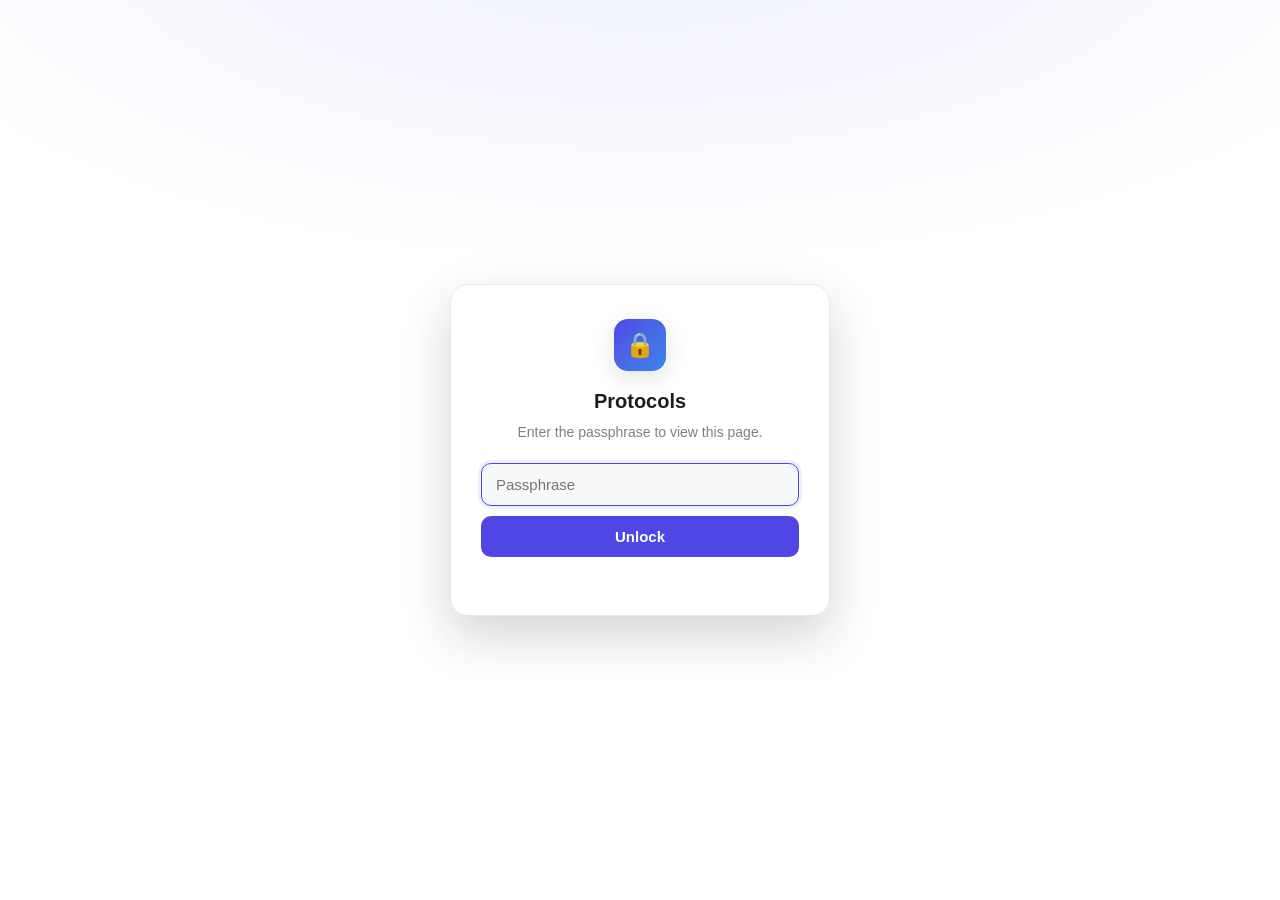
<file: index.html>
<!doctype html>
<html lang="en">
<head>
<meta charset="utf-8">
<meta name="viewport" content="width=device-width, initial-scale=1">
<title>Protocols — locked</title>
<link rel="stylesheet" href="style.css">
<script>(function(){try{var t=localStorage.getItem('zlp_theme');if(t)document.documentElement.setAttribute('data-theme',t);}catch(e){}})();</script>
</head>
<body>
<div class="gate">
  <form class="gate-card" id="f">
    <div class="gate-lock">&#128274;</div>
    <h1>Protocols</h1>
    <p>Enter the passphrase to view this page.</p>
    <input type="password" id="pw" autofocus autocomplete="current-password" placeholder="Passphrase">
    <button type="submit">Unlock</button>
    <div class="gate-error" id="err"></div>
  </form>
</div>
<script>
var SALT = "LmvSVJJlB/Iu+c1yD0/D/A==", IV = "eByGsxlrjpHgkP4JOsWUoA==", CT = "R1+YIlMGcEyCW5IHtxBtpB+eoNV5E/YpS7hXxBO/fY5eK+1GUPO0iDmWZ2fqRD0ZfqGPlpW/H9guKhpK6tgKVD4+oxcvkpvSInwd03vZ6ifBtX2p4iHWP9DCsHKlrOIQZLMi9Li3ghKj5SLXl9mtz6wDWoOT+DVg9MIGEAL+PjdklF7V6cNsLi9xNM2ArRc3NFopsqiK2H6lmsfroTxTe3/ar5AkT0CqhcQnyF0HCDILRD29pAZ/gBnSE3cLig/y66RCWVNwmCPYhHFKYwTY9eqawnh5R4ntFpRl220A7Wv4t19cCyvcJxLSLRpC79ZbZpbsmVK0qwgsNrTIKio37KSxuMjbMF9Lgci0aSyp5nPglFpymsNts4T7/qVKxdxyOC8OdCYT9QUOwahgLyxhaUE2y+Ndv80Oq3AmI7vPvo6flV/9OfBKpwNQBS7e3ssbyQSBoBaip3GudCk9ZwyXgDWBD1dT0sT1w6A/F40e1zVATYq+LzkN7Uf2+0ROvt5cccTWKYX35guqnlbuK6/x40+xv3pUPBgGULXUqkykYPYVrObwF0r83rQAE4F53qavywaOppbULji2gMuKV34khvSOmWIXN9BEgIxRzOjHNyF0cXc+TvqW0b4EwOJKgTTRPcZZcgUkJWWzjz/KK5A5vJEJCwAYh1uavWb7kiQr3BqKhX5fpSEDuELOrWqTN66Cp9rjI2/QNbg1Z/3PQxGORoNLxX7pELaWnx5X3+Tgk64It4QK0Nr6r4vYRRNoQLtFF8v0F0VyD7Jp/9ZwxkF2vKg6bywCgthNKUeJKe1KKWjZYOVIlLoz5cm+BhjrqMdPqq8mf/2YusSfm1UqFF7lqdMDHFHiU7gR4hiZLgiBPtxL6DwY7E4+BuSP1SlZL+pWX1oHcnjP+dSgu9cXRJvHkiltJhMw4dZ42bRtmXxchxFZ0bbyOo/m08i+VOgVuILRpTVm3gI9kfzsGOKH/UrsIfOT6X0cJ+Fn3CD/jNQzSK9TVPWE0HA6EWgtJVj1bDGbaeN80kfy/tqJ1s41sElzKjLdv42Qbc8cXCB/+phk+C/8uOtUacmNs+7fQPZwbPJDw4A6C6ySE75LLI4l1On7B7543xNM3+kfjRkXb3FEUgseUzncVuXZFW9Ne9mtst5TvHODJKzZqq50I0qBDEgFnhIZvFpYibSN4EEaXi3hdJVmQopPrqxe5wuVdXL+5eUjUR5M6la/xozNsar/jAbvfz+H/[base64]/VIcPeqS3T6xP+BlgNr4nUs1DwQZ5p72B1dFWfvZ8upxzIM3t112NZH0YNlu6xSdS/97sbJg2e2Xn9dDQenQcWJdLBB0ay2BJJUbP9HWPENW+ue0Xm/nnZ4bZctpybBbC9llCR73Dg32tCfUWwhNiE2S9BCSRIbhlRU0gap3X2WhErEYPqSSaqtsUSmaCghXmCeE1qHHDQQ/MCqvF2p+440+xDPrlB7BG8mRPkZYRMwokRIuFQ87AxIrSYHIokIKEGi87h8kd7dc2QD0lYsL4Ckgm4JVOZcAZTPIi3kID2yB8/kO483/1/VoHOjSD4AwPjLNKggp7AzBLex/SZTX46BtT6PY7gOZ8gu4/y4UUYA2QZqKhiyub2RJzeD4rH/FewrsFPabKh+3Di+Hu5KHoyiBMOxM3iO9/9Kn3rx7KuD6dtC9g781Hybhs86EtM337TKMEOxrs96FPVlWBXvMvNVRSLri+pvW7JF4LhScka7wvZMe++Zi3agy23Zsndm0urI7Uh5dS7ClkQm6agl8PGtgB4Vjnr838j6ZLiO63rjFibWnCYStOI6eKy6JAlZcEQ7lJMYWWCxA8OxVKHUO9iikUM9gbAp/0mTheiPqZ8lsnfd1njBG+EGp+GdD/hhQTCHzE6n+ppE1aSE7dZVYPBSA+8qa6CA6mIRFSUsoJF8/tzoTGTBa4NhzWa90+V4PJ7e2Xv+N6SJO60xQijveBc96PeA+sv8ZKgP/td/ttSv5scpNR8YKCyvXF1PaJ7cjtElU8bE1H3B05XQ75GlZYAVDNc8oIhrYz83sNe/NPDXd6TUqCN722vnfRbT/o4p8+MBxPmCR9nF9IgWk+SdQu8JrHDv5XzD5n3vbmWhd9W4I09rnBXn4B2Ddo/18nRccL1RFNahU840/oBmZzHYEmbd2IbBLulifYBSCygoB902d/DKxbtE2ebDfUyzT86fd5L3IpRvWbFOxKdVMIWddLEHBZfPHOnNwkXhSxArWzx0XUhP5dVcRq9s3HBi3/1phxzf+vfpP/LK1t1ekgzww9NdJ0N2Re//AHoElcwN3cXMVhoizetVULoolGY2Xwoi02Gb0NJ5rPkihbMQQSMTKGhio5+4tyGzaapUYj0i/fprMPEGtA9/Zk/W2p85yXdS3fekfcfHYO2gSlVn7MpIdAWPZaVD+tdOqz0V9gT2jBpm93cc5zaRimcUrwmgfin91iasnc4M6Y3VMmXMEBoPX1Zm5VWVSUzV7bzdpmCvuQERsPpsXRjOt/Csrc71ceK8ikNRonudCTciQVaC7F0b9Ze+DN9k/r8YmKrZm+yE0PPdCRWoI2hM+GE3boE92o/n86ZJKWRO+Rd4b6WyMjiCld3a9DsDrR5mFNdKrZnTzHraDygQCQH2KWAOn40b9Ee/VEd2OUEXjibHEVMr5TySgaDPrMJxNEqVRXdoONTlcXY6ykpA0SG77F3NYcevX6eWTqinTDCTh3tgyhe4gh4WbtLQp3eUMgiO3jXZqk6YuAMw+sCOdKxKl1n58oUA4DcUPRktXOfkcujevQb88cxs1K5x1Q/HsHWbzcrZVW2vDs73Jxrd2Un3o+O34DzX3RM0zg/ujWu0I9topdK4IhLbTNkU2Ak3qEYJyPLxrVhzOMPOJtjFFZKXdcD/RfMIuhqRzlmFsa9X3VkvQ7l96vrBCM1riPAe7gdNB7FnEPpGMw/[base64]/TYlvi2q6nHqWbhfyWkQQcVYy4NlVn4YfYeeNiKX1qbi1AHuyqF4Xa4q4Mn/y83+POYW8sNwn6dteLGihKjxnR6kMZx849SVFVoHJRqRrB77v/oWRfC4ZCvuv5iTp3E7reUeamnj6PtFHwZTApRR0DK2Tmw2tH479qso5PXMGPKfIJY4E8vFs74p2c+/yE3V9kxo0yuKmsTYcXuONjvRJ158JFUESwGbcXgRKMk6qUwnvaWKzNYWjznjv74NnSRp5lGWAslFKda6sKgLXhTqTzAu9CXSWfktkVli1PdljIljzTjFClvc/0zEWUG9v3OAAn9EwgKNqle8W7ilFfYgH87Vv3yXgbsMhyw9kNxMOR7i2BljQ7gLwxlIuUzdzbHE0HrgNjhZd0nzSK1UBiQmc3qk2XwBm7zySk7xhx1I7d49HK8jKWtMp1zz48cQOy7z+f8cfJeei9CEfs40Q/zk0XlRq3JgowcPxq0EBxVMwFDVK2kldHWGKl/zqqPIKMAbTqCwqYHV/Kuqto008dOw/9P0eew2slQabeLJhtmtawxhGtkPOFbOYZM2CJS/pFL8tFwR1M5PiCOkpyX+bwrkRpV7GqxXoprWxThnbUH9zVxS2ffCMzFedhettpvXgHQMwip04BvomRvjkH6r16Z/YHHDLx7s4g3VKLY0GqAPyW/V7iXFYc3vK6BwQTFP4mpMC+I8l0o+7p4v3MRdGMEvIdxBWBSZexqKnumB0slLyU5iwwhHZe89aqK63sfkJ8xdQNoRh8/U6/5NdjIAFU6OV/[base64]/XId4DXVQ+E3uuh3P4I7qPtHvpN25N7iKB8QZXOTfipZyB2oCjaYe4juDpK5kggvhRpamWQiQqCYXuJjaxX3rstHtAgk7bxTI1PDNW3gTC60uAlpsKwPlbVSPq3B35jfaH49Ih/syEC3y13Zbh6kOLIcjjHqw0chrNMNpJ/S93rebNE3EiOuQ1aHrRzoK6CR2uE6/nbVWxyMQpPxQBvZY927wllVbY63QUYgdqsCEb4odqjoB/Ek+tPg2xPtY4TJie1xpT0OrrCWugpRYC7cNqfCnhu3aXiVcxV2jrprwIzSppUmX9ApokhkRNgdfuwN70gTFCeZ112mDXuvUqiY5hgPyEULbJdAayeg6JD0P0nllsUgdmVF5LFt3BrDojFy+Db9a910wCFsqf64qPfj/prpAf1PUos5Q1glPAJfN5f7T2zeVXzfDCjZeNNY00n8EMo89s9QwKNVD7z3TCulXugExqyXyp1cHBUjCU+5eYTIQ63mnrvetCemEt5G/I59UZ6VF/XBpL86OPOkCObXHUuDYIS/p+3Nf7xDF9Ph6rp2T0cYqTppHi5cnZm5ZWQ45T1Vo3UzsqJ+G8qkHkFFtLcn52vFivziCsyZwDgLum5te2rL4At6Um6T9SHWFwp1niHXKkz+G2CJU5XtjRs7WW02yuWmWPVhbnysNetmwMacuroT6/EUm4W1DWbvypjnbyxmxcLSWNV9p7QLg55z/M0yj5sbxQByGA018D8CUJvtvKYFFFUqNCbZHdz3ox9wpbAAr8w3yMI60/lx+gVf5SudiQApYXx/syqya5YAUFcWOkGXf1odDY1mOAhyU3UEK5Pm4ISsv3MgQk5dMub9dakuiAFcfWHK+G9O6DJJ4+NCGnJNmCe5X4tjvI78C4Dha+uNzkHvnvdCH4SI++U43sW6IUYDttQEb0ZFsEHXreHPpgOuyLfcAtFr1K6ZZmRUQ4BY/dmD1d3pG7NBX7jawdWoyxYDAI7LCGHMVUilnJPVnqJEO/pZZviCQxAc0bRJAuJ1JZWHZASXsf8jOk5Azly8IHEmjFwtsQhuMLmtQl+kGcBFfUlBWVSA4t/tWEQjGGOxzCN44WOCkDjF3fYnOfqP1qcnB+bdC8gbx+RD1zIeGTYHdZRSYpEHsOEhO8MzFDackbbhiZ72dROSDkXwfAK8UHbd6Z98ra1IaVy6+Tauoip7ZCFJNCLV9/yk84OXNM3iX7YJ1g+RAY5wTzOKbiACyoTLkXlOaJQXNn8XHwTOzCZdwbMasRdCaCGjUC+wqDaIQkG9d9IQT6le9Wwpt2LR/PweqJOs5u6d9OHuUgOnNAHCtRcA2x1Gi4HXdmEG3+g2lYAa/Td29O/aeDIdRu2LvTalWzbVYln9sl5SZHgV0ZGmdpBs/MMxhvC58WzIE4oK2dbu2SqqhdPpOnyKWW8d3VoyKHdFnhIFb3lmQLz1P26UZPATsvsPrwIbd9TWWyuL6FMEVgme/M83qO3mV5GFWJw8f0E6i4CBHLAgdxGFMwTqLZT6EMYuEY6paiUfGToSGI2gRLeFT/j9Mppm0zERZzjN4Ax94G7bO8Jn77Ri3FYRP5kZsyX3Wuxju6d4HtyYv0yLkUp7nS9Q1R8trd2U0QoNmVJFGIKf+ZSqVYBB6rVmNnyHoQoJoCdcJujuvF/I8T5NxSOCifjXF3TH7hV/SEO0NNkhAtRV/3Q5rPUdNWPXQgM4QI/QkVeIn8UjmGkFARLuqXrbpazW4q7h9XyvAk+jLifr2fL/sul6zJYNUFqv82L9wpr2JQ37t2L5GOvF6iMWwXAyYduwBGlRMOvrufb0kPyMxkUJfc3Kc89ujYCOhnx8fjGEnI5fTof7ieh2ESnwiu151nk0omAtae4F+INV4PkSnVF7OAN2EtaePnZquIkFTurSF2K1VEPyj19tz+kd06Am2602dUm0nhmBMGJ5SbAP60/ZwWUeYsfW0O8jNlkAbolvqNk49sp7pAWZClBL3eaEPtw2p8jjjtv8DyTnEK6wsyBhkbJUjeHk5BtGbFaLhs4rSYraNV8i+7/XKE6DU91gesqz+Zn1Q13FUgH+3W5tkBr2Okxwe33bENpkyL+sZgVpA0tpngAMuwt+dmChkqd2T+1WugrFsefn34vwHwZdQe+0kUev0f0c9wqXLTcrDmOfed0krvchnO/HaohOJTeO98f2IcyM/haBe2PG2zX1Dao9XfuJVx46PiWLSZ5yKljoL7QHbzdI0fmKkYPv5q4UW+PG2NkzbTifnUo0mVE0oZiX2/[base64]/5pvinen9wViY/aI6QJMRx54qctbOqZI8TjLJoiptsppTrausVOfR7IjR0wRGeTbYBtP7cAk9o+5EBjhwyLbynEo8rglw8x/cA6dU0lZxKKcLm1T2eNO7bXTPcFAEdascDZPsBXtOiirH1FgtqzagDtNPjzN4vUbBs1Neas5NZfQ9XXxpSe3qd/aBHNqJWN/[base64]/Iqhp8fRqqWv7+XSFJZwrOHwzP2n9a9mZYPWdkPgDhzpSraR0ZGjg5hZI2LWznGr8of3EinnUy9upjFB3zcBPhep4YnzAlKqr29W5z+V1FmpBUwzI7DoTyCLr3WFpN4aHwnXvKN8gCFdLZ2uRMbd1D6CtR5VSdZpkv3vXHPvJr2UePM/gT0a5wyrdkq/bwzK/nAkwbXG1xspNg0tBy/lQsVxqrOcRtDXH5kMvEzjPy6aS60snc6YzhI4NudFTXl6O5//Lu8FxTtvB/XO5+1lySFOD5DIxXRzKCiPD3qOwc/ScpPWbCY4orepR/rahAQ5Gw7PQ702Pq+BAvGxcZr17lDzdjZ4sxnPdPcrILftHkAL320Ui8qWx16Dgv82CrZM8fUZ3oAtC2CmI0nihNz/hyaLBt7AKFLbqOZ1V9RnrQ2BBRd5iqwfUNvZbHjAMlPe89EW08MaqyHmGM88YgXgTeE24o4yg3LRl/iaoSPI3Ud6i/oL4/RAXiQrKES9EMZhySQw9AHSFYp2cZvDS0FwHevrGWkTE5wwv75qp4WPZREfXN2DR5UTVktRC8gYPShn8/H2cxEikpADQN5ANqaadv880xE1ZU8YrtxecPGF8UrRDiOU/5bdkGdcygQ9yeUYzCwINKsZcRTWW37BYoRfa974znTih+xstmR9sgDsVIbHvU+BMdm01KAXgn41PsbwU8jlSyhYF+UC9vOtDcsenNW0KpDSr7fK0Wn/VPrycg0K6Ol+f9C9CRh69zhILL5WFmxRWGArhQY/MpGz1RaIoehO+zaeAJDloaGR5a99p26nw9lR6KuqkXjB1SZSA+n4F4fr5m+PbgxKjSnaSnJ9AMAagehq49bT4kyEUxB1tE5RD5rr+brZwBzt2HnqI9el2G0/X0XDPhTSnwG07otU74/RQVmNrxdoLX/f7rYqxarYY56AzFUJrMsNANzdoz0uPl2SuyDK8829tLlm8nV7DLA9WOxJvI7DgAXVp/KE4eoeKG1pMZ6ib2LuQ9FI+l0Mgb2+GeKHZsU3RTikrwWXpjmf+r8G8FqUZGUZr4rsyG+XEiMfzCJAtsrxxJmPfC3GlWewqqppjKjPDmdzIvqH/7U4y025nptwZ7hZePNIcoDg70GGJSBD7Jp3Yonq6iYAJtx3nRrXS7gKZ6w8RUe4xaRU61Vg1nX2zz3jjyG5m99FAsKe/wLSCcXq4mLOKNW4oleNGFe0Vzo+bTdmiwDInIph8TG5JDDFv4O9Q/BUuytPB1UaoJ6s+EVrZwsVfuklljTUFHvoEbCY9X7rsQRuNsMEFzCOLf7Gy+x288aSBBWjgD2ld0V2Z07cOMMz3kbU9EUe7aWnzVzQpx/1iHdHPJcfOrpkRgBiqCOGHrgrGBGefMwPODNVxUI4bbdeOiECvKP8vjVcqcB+RMhE36RqyvAos3lzwNmvaq+gfokQTSjzU16vUcwSgW+9lUF0NgbdJsYPyAqsokuMd/Ll5PgoJeMjZlBOyQ93o+5Y9UED1sWBNqcHDLcgpXHiC7JyiAG8frACb0K8zVBpxjzsLDzhbRjtoAMutrUYfkszXf7MxHpc4JBI8lsiUF2/hPUxy3ZdMLjc7Y5Gjn21wWDrWH8Elw9rsFNEn0nSNrLr0aOeThTiNzZlS5x6Whbxt4ruV9ZSYFE5CDIdyoFaRwYJ+N8LD7fycphPyPPZ5sCQOGYmveFe7kuajEniGvbS3TGjIJ/j5HN3WPetopDW4aK1T0+8v9k6jMxGGPVq5xyJLNFXWGLvKG/[base64]/tKKuO3xCd2B3D2V99Jeoexe/iFjElwtXkrdaeUGwa1Hh990wuNYAJUge9Kq4U6c1TF5KN2uM/5rKLJhZXDBUSYN4LfewYnOVK20J/wwN7NrZB10J48LApIn4/jaHGdS4rYhq6vmqaTMkBZfX/Kz5CNGRK3mbylTbIbSWp4V7mOIIEjR/EM1zey4QdJtlDVc6u55cWnIFeze6cBr8OoHGfQoLdmL6tN1xtyXC/NB1ux7qENfVYA1T1gwJKEwQfk7drlHJLNoXMW5wTi/nOofW/cQs3c/6zXdcdSF4sHX4I0TSztZ07sAMKjDSz1OelBPhBNQ2UptAXckKKVlZoiW0LRbLU2uJMplxHDZC3oZZuIymQOl/fhmBgcRQlcBKHGv6FiBtZOsv5qD1PCbvhvgGfkuDu+tdsLA2aA/I+KOt+l9UZGdE5stTXVGJIUOolI2EOX2GlQB/kPysx5rZ94iF+CDPN99gxpYaAEC3jhvt6pytoNw2/YCS9vnySnunkCaGpJEUc6egPf2ehkzvJ5WuEwwFkyMR2rn5c0+wjxO4Uxmonw7xYNLRNA3IMQ567wOXEIJjaZHcN1n7JDsnvu9G8ftvhHXZhOzExunx7yBs+538TTaJHBEf0w/GC8RJwE65QMGHHtCHKhFSwnqtZT4AerigIesYshfFL/QrAH9UMrLbcfKdDXjSJblxGIn7w3p2CkS4O2tS0cCmOPtOdLRf8VwppiXOK5HrdNdDgXvdRyLXFaTWyMHFiZmaLr6qhjrB+6AeHhaH4WuU4dFN8pXzGM4pTn4D/k+zPK4sGj4m3/fogzXl6Q134BvuL/JWmFFq6ifwwxsj1KO5i06cY8dfIwocDvKH4MDICI/HAietrIQQ6E6lD68WIbTkDmh+9LBvcYPlKsGUcKVUEUXP0pYe6B5bHmeXw1NHTv9PqXFi6+MokQttcsHo9imM3g4SDIfivF7/mOzsObiJX5ADrC3kPJXvnXUChkmGYCE3Sh9Z2wAA1ouPWWYk3x19dfZMqvs7JyCVGxfD4J1PNgnuI+qm4D2bhFHcHi08lrQscuqleIMmQSyPUoDVi3LShpCmbklwTacv/3/cFezbNb4xsP72LH4VlfJB6KwznVYsZrZPkvttYxXfgmtHdZlzWXEXcOHHlzAgE9w+Itr+fH4/s9B0k1idw06uxkx44Ea66KyICnWp3GtoZrbuVba407ZaA+AXmCYQvWpytpE423xPrJgUKUy2G4F7Wh+vtbi53Wd2oxLchOpDeYPaerfz7XX/86Zy59i6njz8AE+BhWqRQCCYcvk0p5rLF2X8bKUWZQF66wuXV1EvDeJxWhzy42DZtjaEOD+vO0EIh0was087YisKqeVNc9Yla4yGdLT5OQAR61/+G7BXpg5nPmKfWbm+CcRh54XxF3IDbpEu20F87MuD4XhKY9aMNrPFtJt3Gr9mD+fHwNtsO53kT+dl/lfYgNAqUMm+9oPsKk1dEU+X3F7CnpEnAKNgIOi+qvyxydlsqbpXbBhm2uBcHzaojslWLbWzP1VPIeABbRhScECpxezC23/0tfBCIhoypk0SkRp8I9JW6cEE+id1/O6ChhYNO6HqIK0lfwvJYysfZL8WEPMW5x2zjfWlLPUMDSACxm8OK1YJjGWBuHZU1Nn51MV0AbFgniAMhixSst5asuW3p3o38iJKj/RBWgujLLw0MD1oDWA9x/OfjhBmLWtTWqFZpvjeB3tutK1jq+OAlxIVSLS4Rh8d32veR4x7k6WvWa0sA5x3njoBzQWM1aPiNoxizEw0bKJ4NUkjmOSPxe0S8nuGf9o5TClM1z5CTSCtlEtWtgStDy9Wvvhh+Hv1qMCnCd9tQkufHhyphxH/HjfgzrlaT55w0TjbfKWav/B82YFoxz2HCVohpsGhsS/6LieYaFGjj/QvZMqA0OOKN51Jy5sZCEWvYI94rAcRu5KtU+mkgyd30WLzXHxhD5BxLkyQRXJASbIf3cj6gi9+jJRX4xLSLeVyTZdZk+T6ZBmNxaOuYP+40UC6Djj/hq8Em33qPjz9QOZb5qu9h9oerbs8UjuPF8dwCzBfUE8Q5Fd6+Tbg4Ab+wRmewLi0fdJ/qAdG2phhGLX34Ksin1gEzIplsth7fHCynxQamJtwk4P/phv9C7rz2JolJRH5OcrR3vnNX72tX9JUpV15quJEUxREFeoYxUJq9oJb9lCTMk7/J4czIbDZY6lpNfWEHg4woXOXRNJvtU882rF///9oiP+4ml4N0rr7MJdhgfOXs+QeHTePCefYOcN3k4wsM95VN1BtcRCvk6n9jOV4HBY35j9FaIWCv6T8QSIP3+JACvT/F5ndJiUjlLIsgMfY6sNrTn0u1oUy4Rw0IUIcq04LxQtWMFVeMlt1vakEK0HRxvPUUKApkq+ImlIXG+yK/+Gt5KQrmi7X2R+B55Qh2rg0hLsm0OEw4sb9W4WNOH/i8jlPh1Ed0Obe/Nf34D/NCXdcN7mxn0HckwxYYePFJmv2pAXXdBfu/MHklGdLLWvVkbCafUw2XymnnHtgAjMhpZn76gA/r5ieg6eKSAggysSMouSE/5wO2CBdQc1junZad4ea/PZtJgXxBHDabObzKpEKRBx/vYjECg8GM5MdcTb770P1WzycerkRzLYtO46xjR82Ra5Sv3/PAxKj7wKfduWgRLcvXxnLEkw+eKXYpCGuf3GxqMUU05uOQr1a7V2n5dF3BSMvuC2/L1rih7JJNKcshLmvCu92hrICdqKyZaRNCIt+mp6YeUe1rc7N3W3Ji5QvwhonqPuMCdWW9hJVQJrE2FzUYxCm6d73u58Unty5VK/J5RoVFt6wodp/vLzu6/InCUtnFzo57uLoXakfFjSm++zKJzBE0p6b7l5ww+d6HWUK74NkE6o/EEvOhduLogKGzqsi4EBPL6J5Q2gJ59mzoCcGO/W4uaGTEBG5Si9Fwy+feOebuEsRl6tmHH+op9nv+5nxrwMAsUQFakmS5Lo6MrC+GNTPyq9pdjeAjh48LQfP8ptvVe1ocL9q67DDRtihEwRzNQUgqVo4rsJW2MW/z6JiT3jjPU3ykwipRm+9z/stNfKct7ZccV0MvQKJznZUjWE3cWnhkZDk8Kptwp8qweL0fJk6mbKDi4ueViD9mjr5OlmtAbw+CofQHNXaeHxfn96g15DmU/YrrNTsAi1NvqPZ1iSVfo5AQfgTSpRanwiQBsOVY97RyLjlJ1HV+7q3/[base64]/HQLfcplG0HK8nuedHRM3BRvr/HLSy8pUU8d/ESYXmlfCMfd9HFCv8Qdem0gK4ZyKnTcjSNwDSFILwYr8kbpRuuaPQ38KKW+8YTI+8+eMl3e0LY9dqmH+P10n++oXaAUss/C6t3FTcdGdDMRZwDXzsx0p+fJwCMeznKYxGQoFlZTSeixRZBKbWl6eEDG4jBkN4JJWjCUKwGzlAgpIm54wGD4KvFx6rAfw4Xiu2AFEGTR9sWBl3lbcvYaxR9VIOqrWAyCdeg584gqcZXMR9dmYi4mTO/G2RM/oTRYnMSAVa70eLeA2ggSp8WbfNpl1uNRfg5ePzyrnVZcfz+bTmh/pwoDxa9rBLjKisCcqTvBjVtSCLu0ZcCDa5VMuV7daXOKwTqQCyobn9f7rubdKmVkETsx2kSWPSj3FKKGndXNNs4vODwDmR0Jg0Qx3UloX8qK9yIVeqWGZKeLEnELQ2Uj2U+P8GQ6+vX0GYeEcIxunB8XLUeL+5yZU/CtJIeixtgmQVmouWJfHjBr1qs3oQk8OkKPtU68gQeNWpCxekUHhGT2aojF0vLOKPFflBx2YYLJFPrshU3KIg1KZpAm075HqWGoYV2Yh1JoZTsy2ZJ1Ft74DdIpsPq+P4nXa39hj3poFM2K3VK9ihHN0S7FOYVBwHU4A6nK+jvczrOIYpwhjrgFtPjVvc6POYJT/L1RVjGw5b25LBn/zh7OrByNcuqLbyFlPJHa/eN7K7LtW3WwtUYoQ7J7QJ46ONOuVNcFJppIO7KPy4QZFylTmxKKUXzYL8z8oT1LzhEVte5m6MVvLmGEEYQxjJtvnZm1uqwFm4iCvIUFu8HBjVGKwOwQ+w+oT8RvFypUiJm5CjHQG0HVVl+U3CHJPFJJof/YMz+3A8nIrFA1FHcY8whKjx7NLiwpVE7hZztuHGinLvYBbUdPpCqH8JJ8ALqCdQXQduyIELAR/XjbxY8WYAC6GQrLs1LFov4QS22AxnPWIzqC7M0YM9Lk1caWyKQ91bpcl09KXwcmb9zaODRtXaD9XPIFpwKMBbsQzh1URzHgPyG++8pqXLoY4glK08eRQZlLho2/RRy+LyLf5yFC+MJnuNJC1ibdFU/mPeGCqGPAECN466u60eDoseSFbLwFB/8Wtk9gmAeuPFU3FnscyS8A6f9Y6QKAGPNEGE19llrXjUvjTy8rqckIt76czzhc0lxwW/RQ6mPa7Ty8pEkqmiA1hYHovLGU7vgXjftb0rCKc2s+ovaPJMNR3WIOH3wAY3x2z0G30+/D7PIJhsfJSxxMINzXtYXlu3xhZZnX3v1a4Je7z+94b91bnhp8LowkV0wAIhR6fjlIESVt6hzBMYrYHHWhj/YJhZFojchP4BGVOeVrd5OqROmWgpRWrC8j5om+81HCNxTMocUTkwvLyVvFLwfBHGyJojZnsXqd4IHf7FSnnbauNqMfzQnIwyEk5MwzBv4o8CbhRqZhRHmyHf4oNuuvGkxWi2AbqsvtI2jrnptMX5cput64Wb/6+bx4C5NqtaB6FTTyn/kt2+Kefa7KFUnGBWtt/xodEWHlo0YDs8GfqI3DtyMBobqndtCfetyka83eoxoz0RdCig3RI+8rFRN+JDCbZpk8USAuhrwNXour9q1voYLn8MhboSRJ4H7i2+IkQ2bYMgzDdx79URUv0TpbKUpU3XDO045wMp2ZPfVwsGvS3xpRd180IzbWVDVXQiEI/OQaPizmWsMA48cn5a+4q6zAblMZYUAjeUvI6W0RlzD7bxqvuC4cRwoLvl37zrHR1BQDy0xjOhukX2SX6rXhFALSXBgGqG8aXbJsqmlE/AUcpYQedAgLvf8ZHum+iQHYp2/hbNly+lekHO/ZwpDJbmDiKFH+dL0gLUk8Ua9T/2xIK8zbXq1PjgV2zij5rJ39eg9Tfkblg7I5sZqAHifBqM/gKxbwzNLYcwc+WkfCqfWmkMcIAXfG3ckyAQM3a3gG53BG9PreL2AlAelaHJHBbz9whvF9wuoZ8S5Xe2xcHiUfO3WgocjnwB/ckyMjiNE0xWn21DvWgLazeU4Po/NVzTCKf3WjO1Y7cAt2XxVezMjhmxXX3eGiaMX9Bmc8bDyxqceSqbE44JK2KZd8EvFayPO8xjCigdzk7UDV5Jk2f6Q/GgshFPlhHY4TNLzMX6FCQU3/CWE9Ly++jq+GcJCTjUsxguROCOq/VTQZ42c91x+SDukQgGZhj3biA1Komi/jTHgAhAOqIsplaami6X9d7kxXQESrgsLddz+7Hnzmw6+DEVpb7SGs0RiFHLgZeIrZaFqaU0CJMRsx0SshPKdu4fb2HyVZ9pkw5uL9aBVTXRgtYwHCNgSva+5sqOUTrlXFrBMvjTQq0r+0HUZfOTAinPA351/3oyywhIderPEgj1gcwdpryR3sosh+y5qxsux7LzPMVjWmLMGZ96T+gnCj77L9X5rEbIONP7Ib7DC9Ysp6vulhbBlg1s78EY0hyURTcQJAYMlsXV2/b3WIQTAsIVeYWDRMwEyk4M3mtz478gfFDIyVLpxlE38sy5FrkHMmjcTdlIt+N4Q9T68LpwlvTW8cmM/EfrQRiCVARo1FP26cBAh51GVNZ2pkpgIMRJ+vyqZIVJnyZfXcGhwPsNGEomyR0ZffI0hKq5Z3GmqBtRV+zQfTSEnZ+2q+f0JjBMvteU4etCRftMAIXPyzauhG9p+d9ZWH+QiHiMsXeoshepo3znCS1KE0K0NJymzeVjiPE5O/bzayacpeJkW4nyAeW2nURsmJ2jN+cTERvHA7gfFmFGpnBR4Q7l70BuAWAFaCvcl1TKwGh5kslA51qe2pVaq3qdDjpJ+i5gV904quLM+xeqkYmcvDLuOmcu+lI1yukIGGZXO1T193G8OruE7IBJc/[base64]/nvwofpxMiSt/9H9xZnJ5AvU8DJ6H27Kf8DowI6fZ3SH+quLTWP2+P8Au4pDZkWciM4ObWWI/[base64]/HpIGpymEUYZOQ3Lm6uXU9+BSEIn0UO9uocaPwMtmNL3HtUWpMHu2NVkPnfjeKnw92jnFhXkw0APO/XGS9V+Q17ajuEvfzPIv02pcnuHDU58CD0LkgnB63UD1T/EcmjeAazTVfDLa6h8p9WUqN73YJUmHzW4i07jn5zvT0YsS+AbGDd5LTK84B9D+ErB1/Sbsz5SnLHhMIuZTlT5yniZ/nCmNCk0bQeYmofPl3F9/nXX6TI/oHHMXkuYmqJYDZTGM91/cB3+9iVdGjS0a3hSmAFXxM87aGXDrOKwAFSr3XUSTmo60xGBahvtE3BroD2ExUHSH/RxX8g/T+fQCG2oBTUXSmDvO27kabN1k3/HKw/ieurtn5uTMsnBl/t+dDHDrrwft2XOvoB7Za52QZHw9WaVHE8HGd6uaEyZ399+H8AOVJvmar7OSCzGVcP+e7FnmUfRJvaN0OQ7GJWpR1l6/izHkA4Vm4KswNvSHPYq7kmL6AxZmeOFypTxGzb9jv+3Mp+Uxji7CGNu1nbC3OCiOXweSgo33measXvJeFUkKvm7DRxu6RQUIZucT6lLVJGO3HKRxhBw+4LoL8Tlo9FR4h0UtTjYiFEbVzI0Y/7sPaoDLsaQpEKnYGz9PJEEgpGARAdmLSK70ApqlWEu3DtmUblVZNQdW/wmbAXUz4Iz4D59k+9KqzV110yjOBIMQsiPNBvnCeSRH83CvKYjBgxFau54nPZYpu9ZDv/cH9aXL/Q9/87HlJiC/+HxlIyGsTMGJvgqYkdn4DBrelu9KFt4uD6SC4x6jAs2XPrtaN0j8MT6nCPGNYQS2XJQn/Mpbve2BKhu/LpcqqD5OuaNzYHy5/5/eYGDd3coyrWn1yoJC6e9uzzb3nxM1IM3APUs4CmYKGY81rjEsh6fMT/u9B+3ciE6SECQgIDe/MAAoXHeOL/OabBe2Odq0WScb2erYdFWxExzF0cUlhKf7lmjG7QmDqFWDIjUPrQSm8x9+Vq8q8k+lbVmmOfmjr6UeqFAtITsmpeVm0JS5U+l8Uv/S3zI/CMfSIhuBwMLE5mDQm3HgF4B/PI8L4ndlyoSd5dWsSWk07ItEkh+tt20LjGpl1vqu2+p07YHxWqcm5X8DjC0Qf4yI711aWZVJ4LvHPX7rEFPyW18ZY9AaZmWHDN3wySpJUCWpUTTH2k5aVz/OTnHYEqFnCv8mMgVWlg8DBQyQCWKu9V7jF4QtMU83pyfP1qShyVELQyukZ9W7qU8mpkvGIAHFZK/drnFGlkf+tiKqMORHGf2Dxe2kSdmKF9kmFP8rYjVu6zX22oDJyv4aPQD/WFX0jq2VMgo+SOVSzvKRHqzJ8s9XNiUFfo8V1HjuaP7hf2RARPRRFVtoHD51XDirrMuNfRwvO6UcRvl79w9Ct0bqYhOMfxtD0pYqq2qQrAN9UW2A/enF+D8ey9XDDj/UvYP+n2AJhaGDWPQxE+5w/2ml9dnkr1mPiu0J2TdcmTvDMaUqZPDYp7llMhg8ZtdbivWtGbNc2BKNg/wKuQuifbfnO/[base64]/[base64]/[base64]/cI8s2gSPOWl3AMCyzRNzTRXA7LFuT78OoAyRaEeSXgQfgOJtv4oJaqu0XdzhtiWXUV1fAHuCDUcLulr0aMCjJDBVbuiqkaRn9G/c6hAgbQyG3eh5ypgcoi3ete5MyZjAT4bi90gd4hOgGqKlAHNrEEeazoZyYuuhJJZ1OA44yJFgCFwbHOxpY961MX+VI/qKiXRpbHmpk0pGumtFdKf9l3UERBRO04wRfS4FMd4PK7mUMBrrMq0LhX63KD+dLODh9P0KIOj84lJFBVJ4LagfhViJ8acMkIFFRUGQkUMnp/N7FshqQJqa5eFoccAeETedNaUcOgyS5LS7PNZMUMhVwCWeYg3nTKigFc3k22U6dWD8FeKwlhYsBj2aDxg4o6EzW5PJY/e3mSGxEyNa2cGYwNnS3uh5zER4Bc+PVtoATJWgrtD40z13y1XYCgOVlKbenr+x6lP/dNUr0SBuLOQCL4VVt0FHoUdj6niXHykunuIewtbuUlBLZAhdKQ68s9pV+Ja3ZjYE24jAVY8heKuWgDUhw0tpJGXA6e2xydz4xoF3+XodCqTh9r3aUuJVBuOof808UUXWRdx35M0CbYMufUX5iFTLT6cD+aQ2SOwCvFm75Z4dY5B3MplU5xml/ws07QZ6zgJCsGknqeSlJ72p1NQoUPfkaz7Dw6/lCFMgvFPXxBIVqXZyB0VvJJ7Ngp7ugieAMl0KoSTijgH3q3rBV81I+5KJS/btONDsEnjLJ6Q8SLW/zfZKeKPU3Y3EVUKc8hunn0cNp+ikopqFDFJrqQWm/aEeIOkJ6FvjHrveMQy2K2l/CbW6QwrruYPoQJtsn+sxJY0rkyl+Vio1rMiwLOnY+cvDfZbRUHXP3kaD9y4uaBzkmulFyi2x95m11BW/3jL1AYU0lYYitZrTv6SWPBcAzIkyeM862ux/JdvPWb9ZVVog9AkISVGQiqQ7xHo1gJgwJP0TAdjKWJOkTvlAmsBXH6vRJsLr2HeXrTUugln11yiJbZGA9lYzD36LvleioehIB7af3doakRIEiImJ7IBw5zThgEVZYV+L/+frjPSdlFFSu/4rCoepQzOTuKvofsYXtAYQ/ZXO+LGIPTaezpMpwvVfSUvZpkikdcRQCLgtivvpTTxBNSrTyBcCH4u/28+1J3+cyV3vWM+yWwysBdmJ3jVOIxE8G7Ac5so6tFWD2rqOYkcE7vrRMs0RhWsLEwg04fc3H8UQxOMa0FO9Z+s6pCIDCBVC+Kqm44KGSK0Pg0K/BqwDU4LXeMPworSUlUYrm1m6kiwk9mBQM3o6WzP2upUOTQH2MdRaHqL7ppTMjsQ9wvAduIt2e3P3bSlcLEMLvBcadnomqH4ztmjubLZQIWnx3KbAoi7hTYxNzsCX8StHd9R6J3F20ED1ZMTtE/PyKfM+YymYWwYUzAeUi06ct5yONblruicpzTXZGO1/v8xUNvXqthfta8fvVVnUa1lXuwfZ7d+KwhMPa5rWbkE76xw6mYItSPSHFWFz9CDFADHn9mIdJY+dBHXCt/EGPU3fawMc6r1jincHMbjxp0M5/MWGJkstmRrzXTglXbquDVH3CWtpZcB4jbmv53SoxetP30IzISco6sMXth7kq6rexOWQn8/dGxlWSvUwh14oKQlJchfRa84HRUv7/FEcjvvkd2ObTgNnVqaTrUVFv3/RZkPE3c3QmAi/2vSx8Gq1+8PCvNRZVF5UfeB+ToPP5uRqQyktk2wfTv0ogvIwrAqODl8wuTKRXco8kvZ6StQCC3fSOxcDyvMOMKd+dL8yvrWX6gFKXdMwwGjkG5GGfc6Z6yvD/WyAYdhszUnjQom75mH4W+bzGNKLSGz1RbsE4fbPauGTVPc8w1QOp0Z13QSOf27T+LD3QVrkOQfo30AJguzc13tnOlQl4dlO5BlEg6XWxRGb92vfny2eXhHbChZr/Oo2BhbjJW1dgN8vtmCmgd6sdyPp5uvfQkXZRwmX1iT8WS2Z0yHgyOdWofxdGZwsSclLWlW7rkIQfsMTJo2YMbBgORPoecCmfeeuh7qjQ+Sollry9ToowQhjqvkkeRiCn+U++VtoH70mm6sRIJ2fhSmh3eNRIPia1e+abzT0o/yozPe4yTweNgtyYptyO/i6Me3q4dkyc9jK/G19b+vWMyPONTZD3Cg3D/nD/41Z+zeCTvXxi8M42jb30xAG1BlmWA4tErneJgC7ecWprHyycsT3jUNSDP0M5rD4O9qemzyV/B1JuNX/1yzVtvfF9i6DDs8TOgWsS56cmJJht2ZVZLxR8BJYvfUEAXafHMmuIEHgZcHLzjjE5YhW6zppDs4jL6ihAPJ+3/fv9Mo9AxRWw+nGi5ny4dhXkYAmiOJfuzpfnmocm+W+srXn5wNhN356dlEc5Y8AItKXBPtRt1OaRUY/1mKu87mH2xNQXEd2JqEvbeBatrm/OByO02PkST9M7DmMAqE70/c4LYp0jOoHiHqo2eL9O87o6FMis44+OAifyInPivDcXe3WQWpoun7NgWZ1NvfB5zABDI/yVDp0Lao6zRP48Lrob+oVMxVmHLBchSDOfcmdy+RoUT+wp7UwYnYBCXETI7/zhiaH8DUa5xDOTgcI6IHzQeIFkiuOpnDyvZmyIdgnUdZ9B0sni65qou5gg4fXfGC7jnJcpRcQAfAUXmyeOzvJrQXeYYvbxTN7vXLOUgB11tBVMeDpsBBPmqGkU1vud2wGGGDzZmAMIsEaYfmcT++NNR7A6zapYXVOkmVIclynxR0Z2uanYcTftky70Mwj/NiVdC4k6usKqBE4bGpM1W9XGtuwvdIkKyLAKM2FfCkF/2qTBu0Gvr4mkc1PVZi1Z4c+Cyv8w4LxSxdI4pmEsKs0u0kp4d4vk7044oZ33E+0sv25Mx7cpGgFs1ym3WyLF8qPRe++gy+YVQN45wm2MDKcyObB1+GmZFaQrIEHUXgQGDszuO9XubYKY8V0ddEnp5wHaO/CT9qNy5nCp4fPcwR5F4aftGOUIo/DLStPQJxB4XHtcEEGMIq5MA5a7bsy/[base64]/z8F7fhZ6DaemuUn7GDk/gjMUpoXmzH7njMBrXwE3qLXbOUp9+Y/ApxpQH54yvIVIU7FlgT1TxZzSzJ7vOY1aKB+MbHIGUoR2Xbc/otaM2Q5Vk76M24bUxALKCsIj3GrAXzXmrg+tpldmIjWHnV/QbxVmW01f12zMAbk7JpcEbYVnI9kmOXCYIR32IDbvh8cw/NTYX5YvHo8PSaTpGut/l3SMgLA8E/gYCoHJpPgcTfe4fbU/O3CUtju7vliZg41p/NpsCg+YfqAiuGa60yFQ9oEHV2buBq5rF9jw4R17qOyAQZEbMdzq2vJDQOrILXuzQ84FN/hdvkpVe2dZgFi4ogfsAy0g+exNXprr8KtzDPj/xd2ECbcaIMVaUbXhqkNDF4leAXKo+PObgc6hKHI2xlFTO0IV5fyK7Ak8LfeMawNtOoF43uSKKltkj2AAmHdGkbCMTFjwHBxgQ1qla+ooIHy169fdn5hco/ONqLppSDyJZG2vI2FxdBrL3v2bR5R6MUrv/+qRZ9HKtRPf9SWiP9ctcdYbCdMAawBIrSQCGi9Q6Jei7P+ZgawMTTzQHkGsuzgUsbch31V0OBuH+0kfLL4Wvvtp3WK50QgdXSFGZzvIvDHcPGhheFAoAFZpr3B+NB8sQHo+CwPfHGEhBW3Qbr4AsV5/ZNXR3UvF8OA1W15L33I7BsVFCG89KWdOr+Kb65HRidASYIp8Gfg4t4ElK7yHkcDPFfEcT3FNsZRGqU2cZdZoigf1tgNQnBGmJkpxI+5JojdUZ4AHoho0KvccNeIeNx1gMhJ17CWprVd1GvYapXMEPAunZcP31dJbEW7arUZrq9tAFkY35IjG7HESC91TQC/828XARj97uAN1ClYepp9n703VCF/YrVbv6MJYeZhSK5k6qMmKDttH+sC/dLP96xOPtNFl1VDLXrIttX41thx5CT0c5yFVojX08g9knqEN2ni+qO+C7YQsras1c1IzvGKtI9ywcEBwwlbZuoRYjM9XT4eRijNNdO/aPVS+z0wHan8DDxJsrT9KOG5CMV+yb3qlyFKZ5cJIfl7K5hcW4sZzhR4QvlXT5ipEO/8Oi4WQoUa5G+SaQ3cqjHVZSE1H7xwpafCACX350vW+urXs84c1gEtecnBIg5iEkqFqnKWdwp56J9uzGPHjyBrjk5+e6vA6l4cUDcbiUEf4x82h/3Ug4kaDyvJyk8eo3GxXYON8DnVKD4lpFaPiVKvNlSNFFMw2ydqCVyxS/oVPyMXTfDIkFPt0MxYIkwvRnSayo8lJTQowKjZ0qrZkYdqUkF0RQTUCj+nNdxd3nEXQMw8B95tsvQC2kSByY/v9ZUUwwkO+QLjiE5S9casNX9PGm9/4ueDiWw2+EERjKekhT4s1gk0uXJO3Ou6oHGE9qwjJeep5f67rd0HcY2n3KUR5oD2Gck4N1Kf0CwfHKLiPNL6y5enlkO+N2tCSPS7J+9URa3Em3r+ipnJbV/[base64]/2x6mVaUBZK64hiswfQdmYvMb8x32s+4t4YJP4lJg1YmLUIrG2HiNxrbgegF2Q6zXSkyEchHq6UWx+ETBAIT/tVEqjNAfCmH4NhVJkhMWHR14qOhtq0LuLwAe5TLQhGP3sW3hYx90OPKa4GyFoi6X+g4jPs3J43KohgVCgHKdtc+BdafXhzXNmjhN/2MK5zu9OxI+Rq/WXBzZMI9YUXiLpDlWnJKWHxkcsMgUUdTbDHoxzpAbs3o35uqD8HJ3odFMdOYr6/JLYnqIGgLVhtIqM8tHrJ44y1oweV7RmfNkAJk4jQC/9h16lTUa6SYwJ5v+eypzJYqSV9HGt02Ims0QVGhKuHbLCA9ZWsKybNaphmL0+gqXLR0q/2Huu3NeZdGEdFDPVEvdf93/DFLbQq4YH9wocATvDyd+86HOIpPQg06naSaaPaICeogeLXKI4tHjDdoLULahSpSbkX/Pi7Pc4tMTQwPhdBKjQCu4QL9LpfUGkfLnNY/4CBMHJ/SSub9oNYBHUXUnZJMWku8xgmIGbLzOm/Cq7pQ7WzjK/[base64]/g+YJIq2Sk4JTGp7RiD/nF+cD87Ghbb4vIDB6tuaSNyHRrmjR8GiGAVdJC9EtbD2yprLJIJPIR1X49MVSqhUvaREA9ZvqZk9/Cyj4zfjCXYx7FZuQjTLShL9ykWvsG0rJRAzEOZqhPpaYG+Ewk/FdD96L0OrcEzpPcVNHvcdTHGi2Nghom1vApJ2FSctjFBZcTJkETS34SCyy7WNsNnUUEEQunYG0F5bdfZiBD+Y1g0saTPKmE4k8wtBvPjkx4X8L44pZ7q1jQ+HSZ2RPqi/GcJvy40fRx9nAUzImuTHYniNX1UR8+OjmGSZcWz5R0UhjA+TZxmhgPSOfPPf4pwrl086eg5kWT+kDSPzCwutfC8o8RHRjoX5Q4dPnHTVsHiq7CgSH9DitILAqTsNGBfF/eh15ET+fOeEHJBIGy90y/o9naCLNfC8djZwJYiJ+3LSUD6rMSTL6ksNcKjrZWCxYZsamXrdG5zDU23FQ3wB+fD4KjjLa/stHPwK3iGCZs/y9s3eUyH5vAomEGROGNWBhEUppERx4NFGf2RcFJIEOtX/XiSTDPG5+xnhClMwMSdZTGHvpMjr/ieTQDsTT7FEKB3T", ITER = 200000, SENT = "ZLP1::";
function b64ToBytes(s){var b=atob(s),a=new Uint8Array(b.length);for(var i=0;i<b.length;i++)a[i]=b.charCodeAt(i);return a;}
async function deriveKey(pw){
  var base = await crypto.subtle.importKey("raw", new TextEncoder().encode(pw), "PBKDF2", false, ["deriveKey"]);
  return crypto.subtle.deriveKey(
    {name:"PBKDF2", salt:b64ToBytes(SALT), iterations:ITER, hash:"SHA-256"},
    base, {name:"AES-CBC", length:256}, false, ["decrypt"]);
}
async function decrypt(pw){
  var key = await deriveKey(pw);
  var buf = await crypto.subtle.decrypt({name:"AES-CBC", iv:b64ToBytes(IV)}, key, b64ToBytes(CT));
  var text = new TextDecoder().decode(buf);
  if(text.indexOf(SENT) !== 0) throw new Error("bad passphrase");
  return text.slice(SENT.length);
}
function reveal(text){ document.open(); document.write(text); document.close(); }
async function attempt(pw, fromCache){
  try {
    var html = await decrypt(pw);
    sessionStorage.setItem("zlp_pw", pw);
    reveal(html);
  } catch(e) {
    if(fromCache){ sessionStorage.removeItem("zlp_pw"); return; }
    document.getElementById("err").textContent = "Incorrect passphrase.";
    document.getElementById("pw").value = "";
  }
}
document.getElementById("f").addEventListener("submit", function(ev){
  ev.preventDefault();
  document.getElementById("err").textContent = "";
  attempt(document.getElementById("pw").value, false);
});
var cached = sessionStorage.getItem("zlp_pw");
if(cached) attempt(cached, true);
</script>
</body>
</html>
</file>
<file: style.css>
/* Zhou Lab Protocols — static site styles (no external assets) */

:root {
  --bg: #ffffff; --bg-soft: #f7f8fa; --fg: #1a1d21; --fg-soft: #4a5057;
  --muted: #7a828c; --border: #e6e8ec; --border-strong: #d3d7dd;
  --accent: #4f46e5; --accent-fg: #ffffff; --accent-soft: #eef0ff;
  --buffer: #0e7c74; --buffer-soft: #e3f7f3;
  --order: #b45309; --order-soft: #fdf1e0;
  --group: #c0384b; --group-soft: #fcecee;
  --code-bg: #f4f5f8; --code-fg: #383d45; --table-head: #f4f5f8;
  --shadow-sm: 0 1px 2px rgba(20,24,33,.06); --shadow-md: 0 6px 24px rgba(20,24,33,.12); --shadow-lg: 0 20px 50px rgba(20,24,33,.18);
  --sans: -apple-system, BlinkMacSystemFont, "Segoe UI", Roboto, Helvetica, Arial, sans-serif;
  --mono: ui-monospace, SFMono-Regular, "SF Mono", Menlo, Consolas, monospace;
  --radius: 10px; --radius-sm: 7px; --header-h: 46px;
  color-scheme: light;
}
@media (prefers-color-scheme: dark) { :root:not([data-theme="light"]) {
  --bg:#0b0d10; --bg-soft:#121519; --fg:#e8eaed; --fg-soft:#b3b9c2; --muted:#8a919c;
  --border:#23272e; --border-strong:#30353d; --accent:#7c83ff; --accent-fg:#0b0d10; --accent-soft:#191b2e;
  --buffer:#2dd4bf; --buffer-soft:#10241f;
  --order:#f5b301; --order-soft:#251c09;
  --group:#f2828f; --group-soft:#2a1417;
  --code-bg:#14171c; --code-fg:#cbd1da; --table-head:#14171c;
  --shadow-sm:0 1px 2px rgba(0,0,0,.4); --shadow-md:0 6px 24px rgba(0,0,0,.5); --shadow-lg:0 20px 50px rgba(0,0,0,.6);
  color-scheme: dark;
} }
:root[data-theme="dark"] {
  --bg:#0b0d10; --bg-soft:#121519; --fg:#e8eaed; --fg-soft:#b3b9c2; --muted:#8a919c;
  --border:#23272e; --border-strong:#30353d; --accent:#7c83ff; --accent-fg:#0b0d10; --accent-soft:#191b2e;
  --buffer:#2dd4bf; --buffer-soft:#10241f;
  --order:#f5b301; --order-soft:#251c09;
  --group:#f2828f; --group-soft:#2a1417;
  --code-bg:#14171c; --code-fg:#cbd1da; --table-head:#14171c;
  --shadow-sm:0 1px 2px rgba(0,0,0,.4); --shadow-md:0 6px 24px rgba(0,0,0,.5); --shadow-lg:0 20px 50px rgba(0,0,0,.6);
  color-scheme: dark;
}

* { box-sizing: border-box; }
html { scroll-behavior: smooth; scroll-padding-top: calc(var(--header-h) + 14px); }
body { margin: 0; background: var(--bg); color: var(--fg); font-family: var(--sans); font-size: 14.5px; line-height: 1.45; -webkit-font-smoothing: antialiased; }
::selection { background: var(--accent-soft); }
a { color: var(--accent); text-decoration: none; }
a:hover { text-decoration: underline; }
:focus-visible { outline: 2px solid var(--accent); outline-offset: 2px; border-radius: 4px; }
* { scrollbar-width: thin; scrollbar-color: var(--border-strong) transparent; }
*::-webkit-scrollbar { width: 9px; height: 9px; }
*::-webkit-scrollbar-thumb { background: var(--border-strong); border-radius: 20px; border: 2px solid var(--bg); }

/* ---------- top bar ---------- */
.topbar { position: sticky; top: 0; z-index: 30; height: var(--header-h); display: flex; align-items: center; gap: 10px; padding: 0 16px;
  background: color-mix(in srgb, var(--bg) 84%, transparent); backdrop-filter: saturate(1.4) blur(10px); -webkit-backdrop-filter: saturate(1.4) blur(10px); border-bottom: 1px solid var(--border); }
.icon-btn { display: inline-flex; align-items: center; justify-content: center; width: 36px; height: 36px; border: 1px solid var(--border); background: var(--bg-soft); color: var(--fg-soft); border-radius: 9px; font-size: 16px; cursor: pointer; transition: color .15s, border-color .15s; }
.icon-btn:hover { color: var(--fg); border-color: var(--border-strong); }
.brand-dot { display: inline-flex; align-items: center; }
.brand-dot .dot { width: 22px; height: 22px; border-radius: 7px; background: linear-gradient(135deg, var(--accent), color-mix(in srgb, var(--accent) 55%, #22d3ee)); box-shadow: var(--shadow-sm); }
.spacer { flex: 1; }
.chip-btn { height: 34px; padding: 0 13px; border: 1px solid var(--border); background: var(--bg-soft); color: var(--fg); border-radius: 9px; font-size: 13px; font-weight: 600; cursor: pointer; transition: border-color .15s, color .15s; }
.chip-btn:hover { border-color: var(--accent); color: var(--accent); }
.segmented { display: inline-flex; border: 1px solid var(--border); border-radius: 9px; overflow: hidden; background: var(--bg-soft); }
.segmented[hidden] { display: none; }
.segmented button { border: none; background: transparent; color: var(--fg-soft); font-size: 12.5px; font-weight: 600; padding: 0 11px; height: 34px; cursor: pointer; border-right: 1px solid var(--border); }
.segmented button:last-child { border-right: none; }
.segmented button:hover { color: var(--fg); }
.segmented button.active { background: var(--accent); color: var(--accent-fg); }

.proto-tabs { display: flex; align-items: center; gap: 2px; min-width: 0; overflow: hidden; }
.proto-tab { padding: 6px 9px; border-radius: 8px; font-size: 13px; font-weight: 600; color: var(--fg-soft); white-space: nowrap; }
.proto-tab:hover { background: var(--bg-soft); color: var(--fg); text-decoration: none; }
.proto-tab.active { background: var(--accent-soft); color: var(--accent); }
.proto-menu { display: none; position: relative; }
.menu { position: absolute; top: 42px; left: 0; min-width: 230px; background: var(--bg); border: 1px solid var(--border); border-radius: 12px; box-shadow: var(--shadow-md); padding: 6px; z-index: 45; }
.menu[hidden] { display: none; }
.menu a { display: flex; align-items: baseline; justify-content: space-between; gap: 10px; padding: 7px 10px; border-radius: 8px; color: var(--fg-soft); }
.menu a:hover { background: var(--bg-soft); color: var(--fg); text-decoration: none; }
.menu a.active { background: var(--accent-soft); color: var(--accent); font-weight: 600; }
.nav-name { white-space: nowrap; overflow: hidden; text-overflow: ellipsis; }
.nav-year { font-family: var(--mono); font-size: 11px; color: var(--muted); }
.menu a.active .nav-year { color: var(--accent); }

/* ---------- layout ---------- */
.layout { display: grid; grid-template-columns: 262px minmax(0, 1fr); max-width: 1360px; margin: 0 auto; }
.sidebar { position: sticky; top: var(--header-h); align-self: start; height: calc(100vh - var(--header-h)); overflow-y: auto; padding: 12px 10px 28px; font-size: 12.8px; border-right: 1px solid var(--border); }
.content { min-width: 0; padding: 16px 30px 72px; }
.markdown { max-width: 880px; }
.no-sidebar .sidebar { display: none; }
.no-sidebar .layout { grid-template-columns: 1fr; }
.no-sidebar .only-sidebar { display: none; }
@media (min-width: 801px) { .nav-hidden .sidebar { display: none; } .nav-hidden .layout { grid-template-columns: 1fr; } }

/* ---------- sidebar: On this page ---------- */
.nav-head { display: flex; align-items: center; justify-content: space-between; font-size: 11px; font-weight: 600; letter-spacing: .08em; text-transform: uppercase; color: var(--muted); margin: 2px 8px 10px; }
.mini-btn { border: 1px solid var(--border); background: var(--bg-soft); color: var(--fg-soft); cursor: pointer; font-size: 11px; font-weight: 600; letter-spacing: .02em; text-transform: none; padding: 2px 8px; border-radius: 6px; }
.mini-btn:hover { color: var(--accent); border-color: var(--accent); }
.toc ul { list-style: none; margin: 0; padding: 0; }
.toc ul ul { padding-left: 12px; }
.toc li { margin: 1px 0; position: relative; }
.toc a { color: var(--muted); display: block; padding: 4px 10px 4px 12px; border-left: 2px solid var(--border); transition: color .12s, border-color .12s; white-space: nowrap; overflow: hidden; text-overflow: ellipsis; }
.toc a:hover { color: var(--fg); text-decoration: none; }
.toc a.active { color: var(--accent); border-left-color: var(--accent); font-weight: 500; }
.toc li.has-caret > a { padding-left: 30px; }
.toc-caret { position: absolute; left: 0; top: 1px; width: 27px; height: 24px; display: inline-flex; align-items: center; justify-content: center; cursor: pointer; color: var(--fg-soft); user-select: none; border-radius: 6px; }
.toc-caret:hover { color: var(--accent); background: var(--bg-soft); }
.toc-caret::before { content: "\25BE"; font-size: 1.2em; line-height: 1; transition: transform .15s; }
.toc li.collapsed > .toc-caret::before { transform: rotate(-90deg); }
.toc li.collapsed > ul { display: none; }
.toc-steps { font-family: var(--mono); font-weight: 600; font-size: .76em; margin-right: 5px; letter-spacing: -.02em; }

/* ---------- markdown ---------- */
.markdown h1 { font-size: 1.28rem; font-weight: 750; letter-spacing: -0.02em; margin: 0 0 2px; line-height: 1.15; }
.markdown h1 + p { color: var(--muted); margin: 0 0 4px; font-size: .97rem; line-height: 1.35; }
.markdown h2 { font-size: 1.1rem; font-weight: 710; letter-spacing: -0.02em; margin: 0 0 7px; padding-bottom: 4px; border-bottom: 1px solid var(--border-strong); }
.markdown h3 { font-size: 1.02rem; font-weight: 680; margin: 0 0 5px; color: var(--accent); }
.markdown h4 { font-size: .92rem; font-weight: 650; margin: 0 0 3px; color: var(--fg-soft); }
.head-steps { font-family: var(--mono); font-weight: 600; font-size: .62em; color: var(--muted); letter-spacing: -.02em; margin-right: 8px; }  /* at the start of the heading line */
.time { float: right; font-family: var(--mono); font-size: .64em; font-weight: 600; color: var(--muted); background: var(--bg-soft); border: 1px solid var(--border); border-radius: 999px; padding: 2px 9px; margin-left: 12px; }
/* on a heading, the time badge sits inline right after the text (steps keep their float-right time) */
.sec > :is(h1, h2, h3, h4) .time { margin: 4px 0 0 10px; }  /* keep float:right → right-aligned on the heading line */
.markdown p { margin: 4px 0; overflow-wrap: break-word; }
.markdown ul, .markdown ol { margin: 6px 0; padding-left: 22px; }
.markdown li { margin: 1px 0; overflow-wrap: break-word; }
.markdown strong { font-weight: 650; }
.markdown code { font-family: var(--mono); font-size: .8em; background: var(--code-bg); color: var(--code-fg); padding: .15em .4em; border-radius: 6px; border: 1px solid var(--border); }
.markdown pre { background: var(--code-bg); border: 1px solid var(--border); border-radius: var(--radius); padding: 15px 17px; overflow-x: auto; line-height: 1.5; box-shadow: var(--shadow-sm); }
.markdown pre code { background: none; border: none; padding: 0; font-size: .77em; color: var(--code-fg); }
.markdown blockquote { margin: 9px 0; padding: 7px 13px; border: 1px solid var(--border); border-left: 3px solid var(--accent); background: var(--bg-soft); border-radius: 0 var(--radius) var(--radius) 0; color: var(--fg-soft); }
.markdown blockquote p { margin: 3px 0; }
.markdown blockquote strong { color: var(--fg); }
.markdown hr { border: none; border-top: 1px solid var(--border); margin: 18px 0; }
.table-wrap { overflow-x: auto; margin: 10px 0; border: 1px solid var(--border); border-radius: var(--radius); box-shadow: var(--shadow-sm); }
.markdown table { border-collapse: collapse; width: 100%; font-size: .87rem; }
.markdown th, .markdown td { padding: 6px 11px; text-align: left; vertical-align: top; border-bottom: 1px solid var(--border); }
.markdown th { background: var(--table-head); font-weight: 640; white-space: nowrap; }
.markdown tr:last-child td { border-bottom: none; }
.markdown tbody tr:hover td { background: color-mix(in srgb, var(--accent-soft) 45%, transparent); }

/* ---------- buffer / reaction-mix recipe cards ---------- */
.recipe { margin: 12px 0; border: 1px solid var(--buffer); border-radius: var(--radius); overflow: hidden; box-shadow: var(--shadow-sm); }
.recipe-head { padding: 6px 12px; font-size: .84rem; font-weight: 680; letter-spacing: -0.01em; color: var(--buffer); background: var(--buffer-soft); border-bottom: 1px solid var(--buffer); }
.recipe .table-wrap { margin: 0; border: none; border-radius: 0; box-shadow: none; }
.recipe th { background: var(--buffer-soft); color: var(--buffer); }
.recipe-note { width: 0; min-width: 100%; box-sizing: border-box; padding: 6px 12px; font-size: .8em; line-height: 1.5; color: var(--muted); border-top: 1px solid var(--border); background: var(--bg-soft); }
.recipe-note strong { color: var(--fg-soft); font-weight: 650; }
.recipe tbody tr:hover td { background: color-mix(in srgb, var(--buffer-soft) 60%, transparent); }
/* buffer names, coloured inline in the steps to match their recipe card */
.buffer { color: var(--buffer); font-weight: 600; }

/* "Why" rationale note under a big-step heading */
.why { margin: 10px 0 14px; padding: 9px 13px; border-left: 3px solid var(--accent); border-radius: 0 var(--radius-sm) var(--radius-sm) 0; background: color-mix(in srgb, var(--accent) 14%, var(--bg-soft)); color: var(--fg-soft); font-size: .95em; font-style: italic; line-height: 1.5; }
.why-tag { font-style: normal; font-weight: 700; font-size: .72em; letter-spacing: .06em; text-transform: uppercase; color: var(--accent); margin-right: 8px; vertical-align: 1px; }
.why pre { font-style: normal; margin: 9px 0 2px; font-size: .8em; background: var(--bg); }

/* ---------- foldable sections ---------- */
/* group heading — a compact banded stage divider (no step number of its own) */
.group-head { font-size: .9rem; font-weight: 700; line-height: 1.3; color: var(--fg); margin: 13px 0 5px; padding: 5px 11px; background: var(--group-soft); border: 1px solid color-mix(in srgb, var(--group) 45%, var(--border)); border-radius: 7px; }
.group-head .head-steps { font-size: .82em; color: var(--group); }
.group-head .time { margin-top: 1px; }

.sec { margin: 16px 0 0; }
.sec:has(> h1) { margin-top: 13px; }
.sec:has(> h2) { margin-top: 11px; }
.sec:has(> h3) { margin-top: 8px; }
.sec:has(> h4) { margin-top: 6px; }
.sec:first-of-type { margin-top: 12px; }
/* an empty section (e.g. the title, whose overview moved to the appendix) is not foldable */
.sec:not(:has(> .sec-body > *)) > :is(h1, h2, h3, h4) { cursor: default; padding-right: 0; }
.sec:not(:has(> .sec-body > *)) > :is(h1, h2, h3, h4)::after { display: none; }
.sec > :is(h1, h2, h3, h4) { margin-top: 0; cursor: pointer; position: relative; padding-right: 22px; user-select: none; }
.sec > :is(h1, h2, h3, h4)::after { content: "\25BE"; position: absolute; right: 2px; top: .18em; color: var(--muted); font-size: .68em; transition: transform .15s; }
.sec.collapsed > :is(h1, h2, h3, h4)::after { transform: rotate(-90deg); }
.sec.collapsed > .sec-body { display: none; }
/* CHILDREN state (Org-style): hide the section's own direct content; child sections
   are put into their own FOLDED state (see setState) so a click can still expand them. */
.sec.children > .sec-body > :not(.sec) { display: none; }
/* lighter-shade hint: a folded section (and its TOC entry) that holds bookmarks */
.sec.bm-hidden > :is(h1, h2, h3, h4) { background: var(--accent-soft); border-radius: 7px; padding-left: 9px; margin-left: -9px; }
.toc li.bm-hidden > a { background: var(--accent-soft); border-radius: 0 6px 6px 0; }

/* ---------- steps: click line to bookmark (multiple) ---------- */
.step { display: grid; grid-template-columns: 20px 1fr; align-items: start; gap: 4px; margin: 1px -10px; padding: 3px 10px; border-radius: 8px; cursor: pointer; transition: background .12s; }
.step:hover { background: var(--bg-soft); }
.step.bm { background: var(--accent-soft); box-shadow: inset 3px 0 0 var(--accent); }
.bm-flag { justify-self: center; padding-top: 2px; font-size: 12px; color: var(--muted); opacity: 0; transition: opacity .12s; }
.step:hover .bm-flag { opacity: .4; }
.step.bm .bm-flag { opacity: 1; color: var(--accent); }
.step-body p { margin: 0; }
.step-no { font-family: var(--mono); font-size: .82em; font-weight: 700; color: var(--accent); letter-spacing: -.02em; margin-right: 5px; }
.step-order { margin: 3px 0 9px 20px; padding: 4px 10px; font-size: 11.5px; line-height: 1.5; color: var(--fg-soft); background: var(--order-soft); border-left: 3px solid var(--order); border-radius: 0 var(--radius-sm) var(--radius-sm) 0; }

/* nav buttons (Order / Buffers) highlight the item they're currently parked on */
.step-order, .order-card, .recipe { transition: outline-color .15s; }
.step-order.nav-current, .order-card.nav-current { outline: 2px solid var(--order); outline-offset: 2px; }
.recipe.nav-current { outline: 2px solid var(--buffer); outline-offset: 2px; }
@keyframes nav-pop { 0% { outline-width: 5px; } 100% { outline-width: 2px; } }
.nav-current { animation: nav-pop .28s ease-out; }
.order-tag { color: var(--order); font-weight: 700; font-size: .82em; text-transform: uppercase; letter-spacing: .05em; margin-right: 7px; }
.order-card { margin: 4px 0 11px; border: 1px solid var(--order); border-radius: var(--radius-sm); overflow: hidden; box-shadow: var(--shadow-sm); background: var(--order-soft); }
/* card data tables (order / recipe / thermocycler) in monospace so sequences, volumes,
   catalog #s and temps/times align; card titles & labels stay in the UI font */
.order-card table, .recipe table, .table-wrap.prog table { font-family: var(--mono); font-size: .72rem; }
.order-head { padding: 5px 11px; font-size: 12px; line-height: 1.5; color: var(--fg-soft); border-bottom: 1px solid var(--order); }
.order-card .table-wrap { margin: 0; border: none; border-radius: 0; box-shadow: none; background: transparent; }
.order-card table, .order-card td { background: transparent; }
.order-card th { background: color-mix(in srgb, var(--order) 15%, var(--order-soft)); color: var(--order); border-bottom-color: var(--order); }
.order-card td { border-bottom-color: color-mix(in srgb, var(--order) 25%, transparent); }
.order-card tbody tr:hover td { background: color-mix(in srgb, var(--order) 10%, transparent); }

/* compact, content-width cards & program tables — don't stretch to full page width */
.recipe, .order-card, .table-wrap.prog { width: fit-content; max-width: 100%; margin-inline: auto; }
.recipe table, .order-card table, .table-wrap.prog table { width: auto; font-size: .78rem; }
.recipe th, .recipe td, .order-card th, .order-card td,
.table-wrap.prog th, .table-wrap.prog td { padding: 3px 9px; }
/* header wraps to the table's width instead of widening the card (keeps top/bottom edges aligned) */
.recipe-head, .order-head { font-size: .78rem; width: 0; min-width: 100%; box-sizing: border-box; }

/* ---------- resume (cycles bookmarks) ---------- */
.resume-btn { position: fixed; right: 22px; bottom: 22px; z-index: 25; border: none; border-radius: 999px; padding: 11px 18px; font-weight: 650; font-size: 14px; color: var(--accent-fg); background: var(--accent); box-shadow: var(--shadow-md); cursor: pointer; }
.resume-btn::before { content: "\25B8  "; }

/* ---------- reagent modal ---------- */
.modal { position: fixed; inset: 0; z-index: 50; display: grid; place-items: center; padding: 24px; background: rgba(0,0,0,.45); }
.modal[hidden] { display: none; }
.modal-card { width: 100%; max-width: 560px; max-height: 82vh; display: flex; flex-direction: column; background: var(--bg); border: 1px solid var(--border); border-radius: 16px; box-shadow: var(--shadow-lg); overflow: hidden; }
.modal-head { display: flex; align-items: center; gap: 10px; padding: 15px 18px; border-bottom: 1px solid var(--border); }
.modal-head strong { font-size: 15px; }
.modal-count { color: var(--muted); font-size: 12px; }
.modal-head .icon-btn { margin-left: auto; width: 32px; height: 32px; font-size: 14px; }
.modal-tools { padding: 10px 18px; border-bottom: 1px solid var(--border); }
.btn-sm { padding: 6px 12px; font-size: 13px; font-weight: 600; border: 1px solid var(--border); background: var(--bg-soft); color: var(--fg); border-radius: 8px; cursor: pointer; }
.btn-sm:hover { border-color: var(--accent); color: var(--accent); }
.reagent-list { margin: 0; padding: 8px 0; overflow-y: auto; list-style: none; }
.reagent-list li { padding: 7px 18px 7px 40px; font-size: 13.5px; border-bottom: 1px solid var(--border); position: relative; }
.reagent-list li:last-child { border-bottom: none; }
.reagent-list li::before { content: "\2022"; position: absolute; left: 20px; color: var(--accent); }

/* ---------- mobile ---------- */
.scrim { display: none; }
@media (max-width: 1000px) { .proto-tabs { display: none; } .proto-menu { display: block; } }
@media (max-width: 640px) { .segmented { display: none; } }
@media (max-width: 800px) {
  .layout { grid-template-columns: 1fr; }
  .content { padding: 22px 18px 96px; }
  .sidebar { position: fixed; z-index: 40; top: 0; left: 0; height: 100vh; width: 284px; background: var(--bg); padding-top: 18px; transform: translateX(-100%); transition: transform .22s cubic-bezier(.4,0,.2,1); box-shadow: var(--shadow-lg); }
  body.nav-open .sidebar { transform: translateX(0); }
  body.nav-open .scrim { display: block; position: fixed; inset: 0; z-index: 35; background: rgba(0,0,0,.45); }
  .no-sidebar .only-sidebar { display: none; }
}

/* ---------- password gate ---------- */
.gate { min-height: 100vh; display: grid; place-items: center; padding: 24px; background: radial-gradient(1200px 520px at 50% -10%, var(--accent-soft), transparent 70%); }
.gate-card { width: 100%; max-width: 380px; background: var(--bg); border: 1px solid var(--border); border-radius: 18px; padding: 34px 30px 30px; box-shadow: var(--shadow-lg); text-align: center; }
.gate-lock { width: 52px; height: 52px; margin: 0 auto 16px; border-radius: 14px; display: grid; place-items: center; font-size: 24px; color: var(--accent-fg); background: linear-gradient(135deg, var(--accent), color-mix(in srgb, var(--accent) 55%, #22d3ee)); box-shadow: var(--shadow-md); }
.gate-card h1 { font-size: 1.25rem; font-weight: 700; margin: 0 0 6px; }
.gate-card p { color: var(--muted); font-size: 14px; margin: 0 0 20px; }
.gate-card input { width: 100%; padding: 12px 14px; font-size: 15px; border: 1px solid var(--border-strong); border-radius: 10px; background: var(--bg-soft); color: var(--fg); margin-bottom: 10px; }
.gate-card input:focus { outline: none; border-color: var(--accent); box-shadow: 0 0 0 3px var(--accent-soft); }
.gate-card button { width: 100%; padding: 12px 14px; font-size: 15px; font-weight: 650; color: var(--accent-fg); background: var(--accent); border: none; border-radius: 10px; cursor: pointer; }
.gate-card button:hover { filter: brightness(1.07); }
.gate-error { color: #e5484d; font-size: 13px; min-height: 18px; margin-top: 10px; }

@media (prefers-reduced-motion: reduce) { * { transition: none !important; scroll-behavior: auto !important; } }

/* ---------- glossary hover tooltips ---------- */
.term { border-bottom: 1px dashed color-mix(in srgb, var(--accent) 55%, transparent); cursor: help; position: relative; }
.term:focus { outline: none; }
.tip {
  position: absolute; left: 0; bottom: calc(100% + 8px); z-index: 60;
  width: max-content; max-width: min(320px, 78vw);
  padding: 9px 12px; font-size: 12.5px; font-weight: 400; line-height: 1.5;
  color: var(--fg); background: var(--bg); border: 1px solid var(--border);
  border-radius: 10px; box-shadow: var(--shadow-md); white-space: normal;
  opacity: 0; visibility: hidden; transform: translateY(4px);
  transition: opacity .12s, transform .12s; pointer-events: none;
}
.term:hover .tip, .term:focus .tip { opacity: 1; visibility: visible; transform: translateY(0); }

/* title tooltip: an ⓘ marker signals the H1 carries the method overview on hover */
.title-term { border-bottom: none; cursor: help; }
.title-term::after { content: "\24D8"; font-size: .5em; font-weight: 600; vertical-align: .55em; color: var(--muted); margin-left: 6px; }
.title-term:hover::after, .title-term:focus::after { color: var(--accent); }
.title-term .tip { top: calc(100% + 8px); bottom: auto; font-weight: 400; }
</file>
